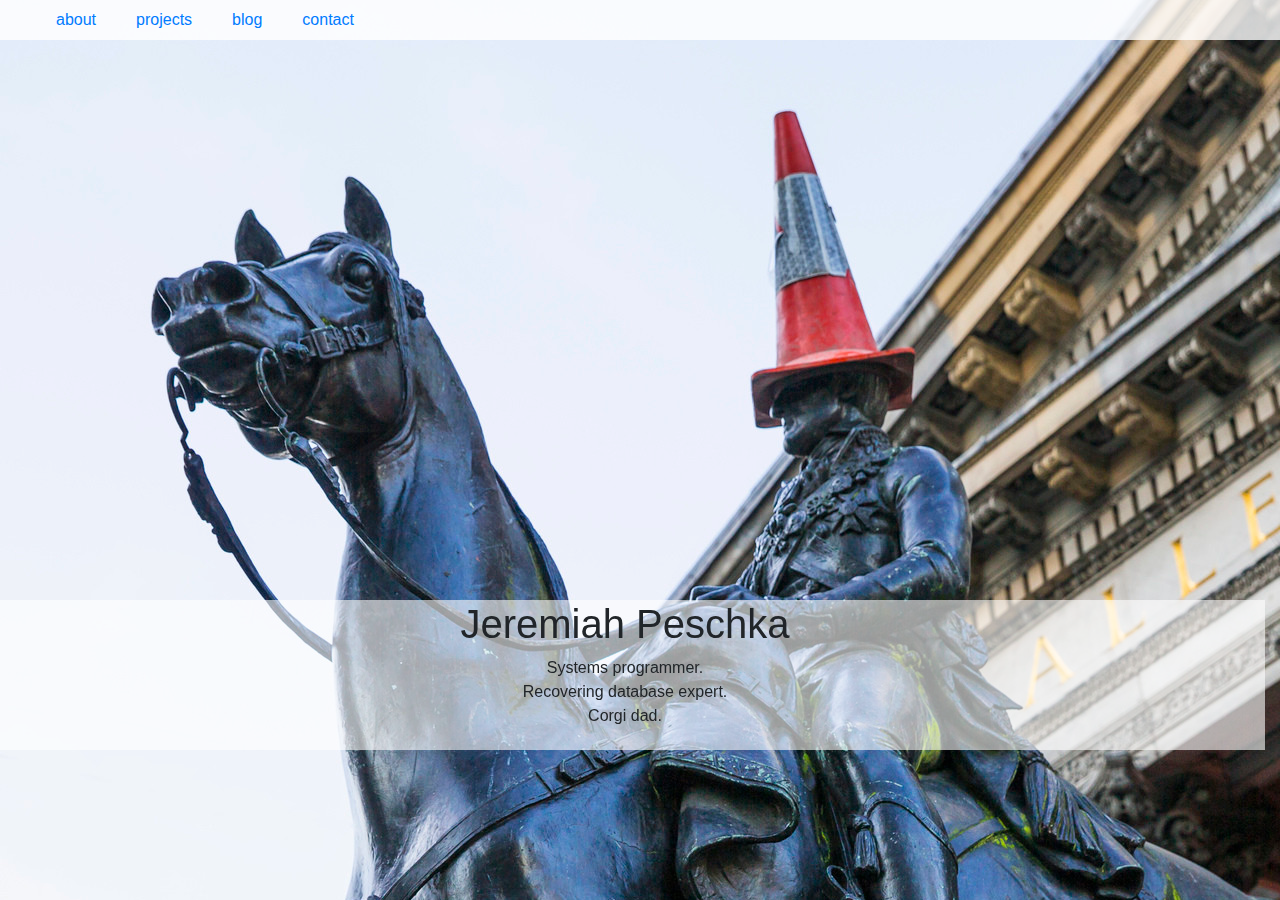
<file: index.html>
<!DOCTYPE html>
<html lang="en">
  <head>
    <!-- Required meta tags -->
    <meta charset="utf-8" />
    <meta
      name="viewport"
      content="width=device-width, initial-scale=1, shrink-to-fit=no"
    />

    <!-- Bootstrap CSS -->
    <link
      rel="stylesheet"
      href="https://stackpath.bootstrapcdn.com/bootstrap/4.3.1/css/bootstrap.min.css"
      integrity="sha384-ggOyR0iXCbMQv3Xipma34MD+dH/1fQ784/j6cY/iJTQUOhcWr7x9JvoRxT2MZw1T"
      crossorigin="anonymous"
    />
    <link rel="stylesheet" href="style.css" />
    <meta http-equiv="X-UA-Compatible" content="ie=edge" />
    <title>Jeremiah Peschka</title>
    <style type='text/css'>
    body {
      background-image: url('images/wel.jpg');
      background-position: top 0px left 0px;
      background-repeat: none;
    }
    </style>
  </head>
  <body>
    <nav class="navbar  navbar-expand-lg">
      <ul class="navbar-nav">
        <ol class="nav-item">
          <a href="about.html">about</a>
        </ol>
        <ol class="nav-item">
          <a href="projects.html">projects</a>
        </ol>
        <ol class="nav-item">
          <a href="https://facility9.com">blog</a>
        </ol>
        <ol class="nav-item">
          <a href="contact.html">contact</a>
        </ol>
      </ul>
    </nav>
    <section id="title">
      <div class="row">
        <div class="title-bar">
          <div class="col-12">
            <h1>Jeremiah Peschka</h1>
            <p>Systems programmer.<br />Recovering database expert.<br />Corgi dad.</p>
            </span>
          </div>
        </div>
      </div>
    </section>
  </body>
</html>
</file>
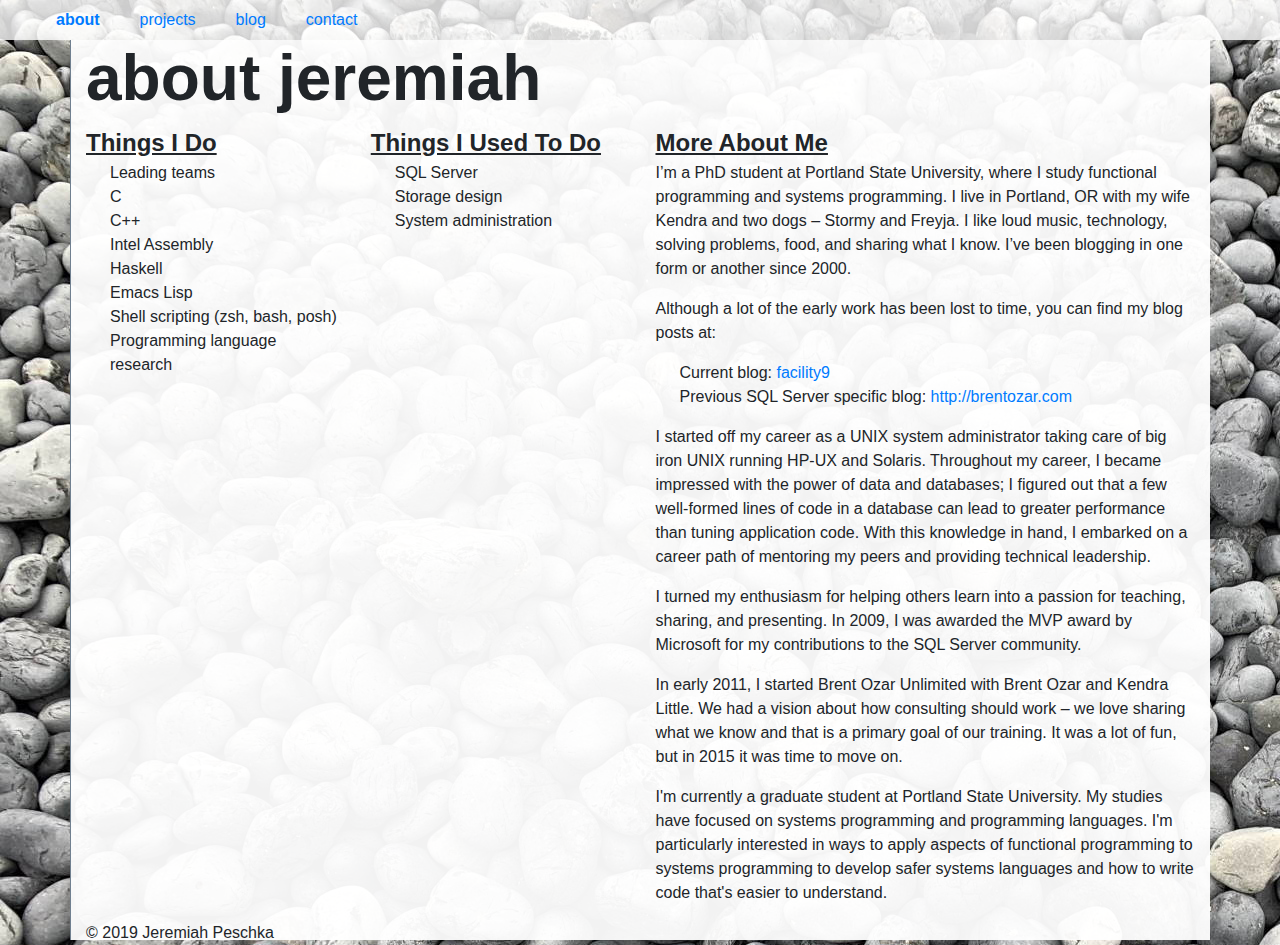
<file: about.html>
<!DOCTYPE html>
<html lang="en">
  <head>
    <!-- Required meta tags -->
    <meta charset="utf-8" />
    <meta
      name="viewport"
      content="width=device-width, initial-scale=1, shrink-to-fit=no"
    />

    <!-- Bootstrap CSS -->
    <link
      rel="stylesheet"
      href="https://stackpath.bootstrapcdn.com/bootstrap/4.3.1/css/bootstrap.min.css"
      integrity="sha384-ggOyR0iXCbMQv3Xipma34MD+dH/1fQ784/j6cY/iJTQUOhcWr7x9JvoRxT2MZw1T"
      crossorigin="anonymous"
    />
    <link rel="stylesheet" href="style.css" />
    <meta http-equiv="X-UA-Compatible" content="ie=edge" />
    <style type="text/css">
      html,
      body {
        height: 100%;
      }

      body { background-image: url('images/rox.jpg');}
    </style>
    <title>About Jeremiah</title>
  </head>
  <body>
    <nav class="navbar navbar-expand-lg">
      <ul class="navbar-nav">
        <ol class="nav-item active">
          <a href="about.html">about</a>
        </ol>
        <ol class="nav-item">
          <a href="projects.html">projects</a>
        </ol>
        <ol class="nav-item">
          <a href="https://facility9.com">blog</a>
        </ol>
        <ol class="nav-item">
          <a href="contact.html">contact</a>
        </ol>
      </ul>
    </nav>
    <div class="container h-100">
      <div class="about-header">
        <h1>about jeremiah</h1>
      </div>

      <div class="row">
        <div class="col-md-3">
          <div class="tid">Things I Do</div>
          <ul class="tid-list">
            <li>Leading teams</li>
            <li>C</li>
            <li>C++</li>
            <li>Intel Assembly</li>
            <li>Haskell</li>
            <li>Emacs Lisp</li>
            <li>Shell scripting (zsh, bash, posh)</li>
            <li>Programming language research</li>
          </ul>
        </div>
        <div class="col-md-3">
            <div class="tid">Things I Used To Do</div>
          <ul class="tid-list">
            <li>SQL Server</li>
            <li>Storage design</li>
            <li>System administration</li>
          </ul>
        </div>
        <div class="col-md-6">
          <div class="tid">More About Me</div>
          <p>
            I’m a PhD student at Portland State University, where I study
            functional programming and systems programming. I live in Portland,
            OR with my wife Kendra and two dogs – Stormy and Freyja. I like loud
            music, technology, solving problems, food, and sharing what I know.
            I’ve been blogging in one form or another since 2000.
          </p>
          <p>
            Although a lot of the early work has been lost to time, you can find
            my blog posts at:
          </p>

          <ul class="tid-list">
            <li>Current blog: <a href="http://facility9.com">facility9</a></li>
            <li>
              Previous SQL Server specific blog:
              <a href="http://brentozar.com">http://brentozar.com</a>
            </li>
          </ul>

          <p>
            I started off my career as a UNIX system administrator taking care
            of big iron UNIX running HP-UX and Solaris. Throughout my career, I
            became impressed with the power of data and databases; I figured out
            that a few well-formed lines of code in a database can lead to
            greater performance than tuning application code. With this
            knowledge in hand, I embarked on a career path of mentoring my peers
            and providing technical leadership.
          </p>

          <p>
            I turned my enthusiasm for helping others learn into a passion for
            teaching, sharing, and presenting. In 2009, I was awarded the MVP
            award by Microsoft for my contributions to the SQL Server community.
          </p>

          <p>
            In early 2011, I started Brent Ozar Unlimited with Brent Ozar and
            Kendra Little. We had a vision about how consulting should work – we
            love sharing what we know and that is a primary goal of our
            training. It was a lot of fun, but in 2015 it was time to move on.
          </p>

          <p>
            I'm currently a graduate student at Portland State University. My
            studies have focused on systems programming and programming
            languages. I'm particularly interested in ways to apply aspects of
            functional programming to systems programming to develop safer
            systems languages and how to write code that's easier to understand.
          </p>
        </div>
      </div>
      <div class="footer">
        &copy; 2019 Jeremiah Peschka
      </div>
    </div>
  </body>
</html>
</file>
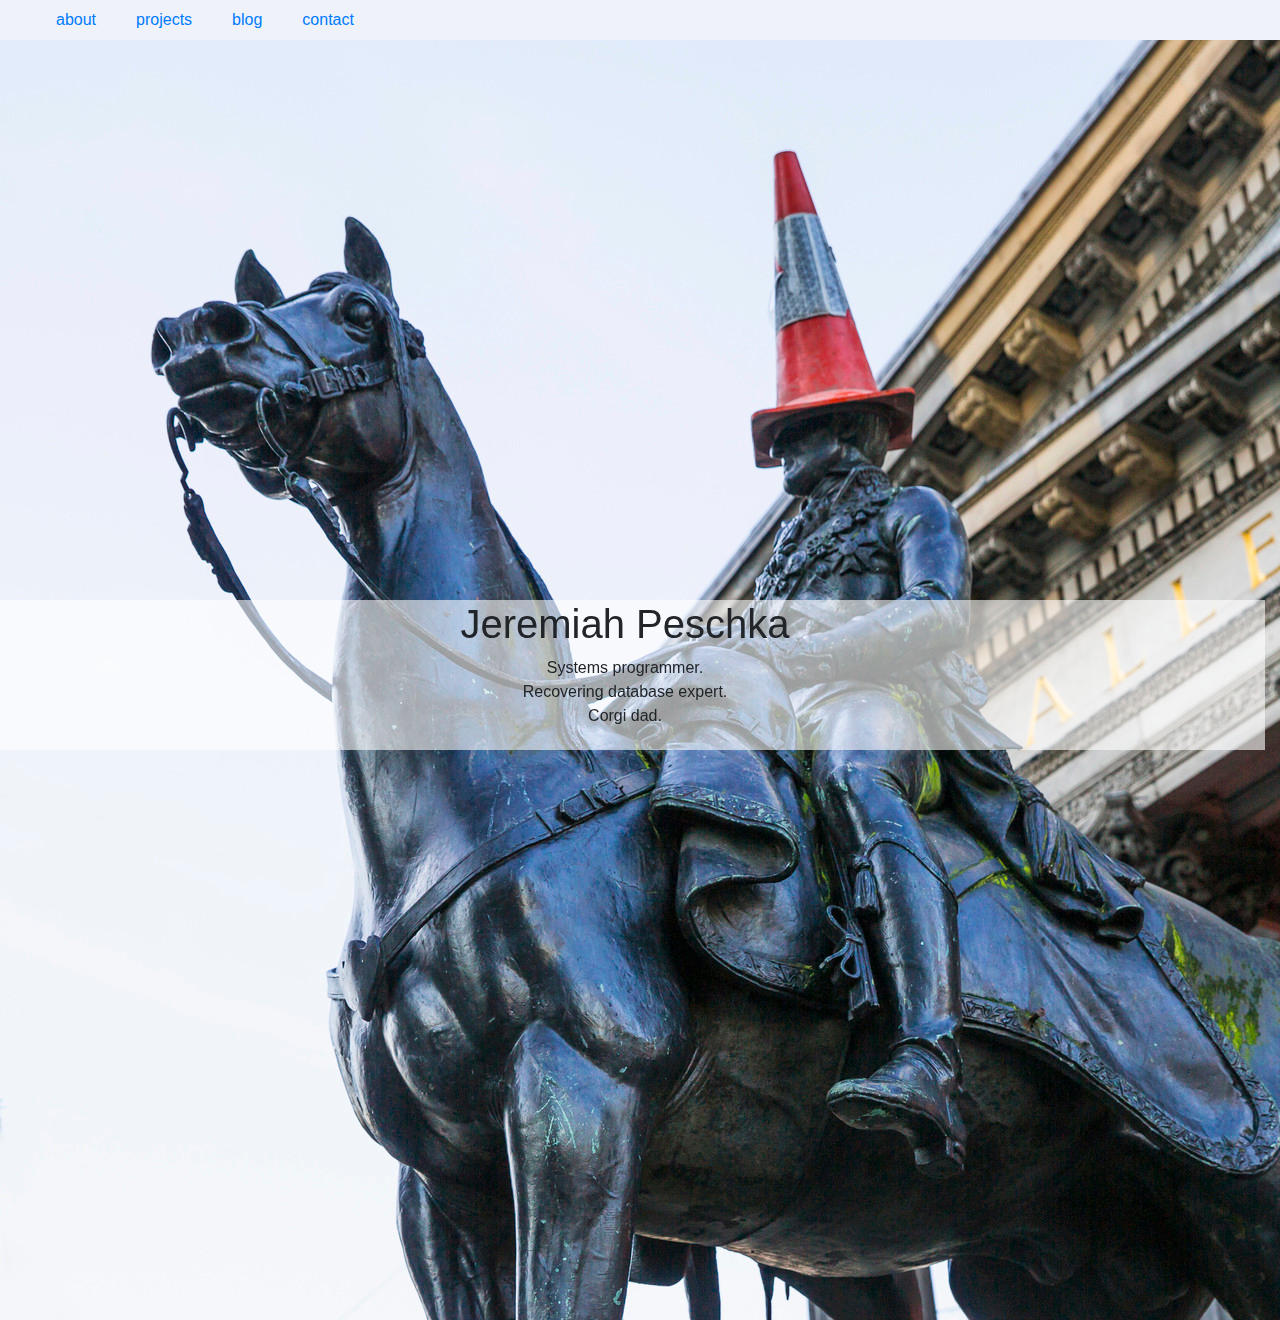
<file: default.html>
<!DOCTYPE html>
<html lang="en">
  <head>
    <!-- Required meta tags -->
    <meta charset="utf-8" />
    <meta
      name="viewport"
      content="width=device-width, initial-scale=1, shrink-to-fit=no"
    />

    <!-- Bootstrap CSS -->
    <link
      rel="stylesheet"
      href="https://stackpath.bootstrapcdn.com/bootstrap/4.3.1/css/bootstrap.min.css"
      integrity="sha384-ggOyR0iXCbMQv3Xipma34MD+dH/1fQ784/j6cY/iJTQUOhcWr7x9JvoRxT2MZw1T"
      crossorigin="anonymous"
    />
    <link rel="stylesheet" href="style.css" />
    <meta http-equiv="X-UA-Compatible" content="ie=edge" />
    <title>Jeremiah Peschka</title>
  </head>
  <body>
    <nav class="navbar  navbar-expand-lg">
      <ul class="navbar-nav">
        <ol class="nav-item">
          <a href="about.html">about</a>
        </ol>
        <ol class="nav-item">
          <a href="projects.html">projects</a>
        </ol>
        <ol class="nav-item">
          <a href="https://facility9.com">blog</a>
        </ol>
        <ol class="nav-item">
          <a href="contact.html">contact</a>
        </ol>
      </ul>
    </nav>
    <section id="title">
      <header>
        <img src="images/wel.jpg" class="bg" />
      </header>
      <div class="row">
        <div class="title-bar">
          <div class="col-12">
            <h1>Jeremiah Peschka</h1>
            <p>Systems programmer.<br />Recovering database expert.<br />Corgi dad.</p>
            </span>
          </div>
        </div>
      </div>
    </section>
  </body>
</html>
</file>
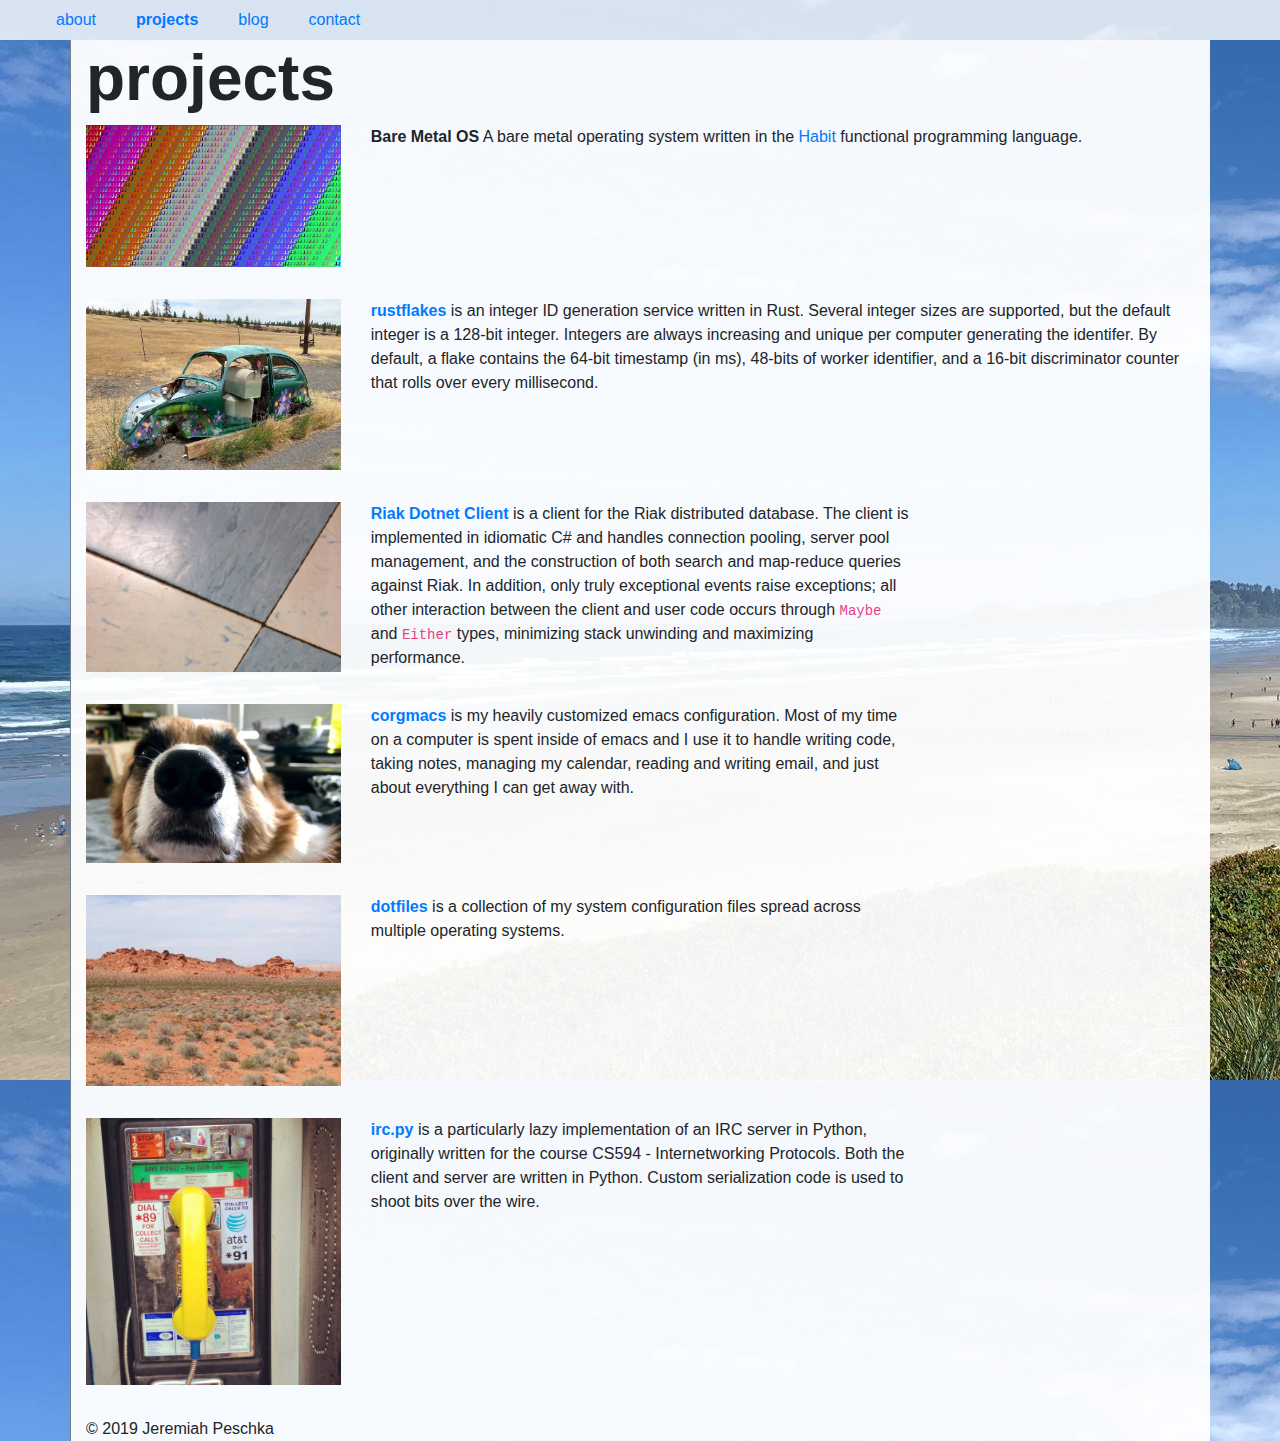
<file: projects.html>
<!DOCTYPE html>
<html lang="en">
  <head>
    <!-- Required meta tags -->
    <meta charset="utf-8" />
    <meta
      name="viewport"
      content="width=device-width, initial-scale=1, shrink-to-fit=no"
    />

    <!-- Bootstrap CSS -->
    <link
      rel="stylesheet"
      href="https://stackpath.bootstrapcdn.com/bootstrap/4.3.1/css/bootstrap.min.css"
      integrity="sha384-ggOyR0iXCbMQv3Xipma34MD+dH/1fQ784/j6cY/iJTQUOhcWr7x9JvoRxT2MZw1T"
      crossorigin="anonymous"
    />
    <link rel="stylesheet" href="style.css" />
    <meta http-equiv="X-UA-Compatible" content="ie=edge" />
    <style type="text/css">
      html,
      body {
        height: 100%;
      }

      body { background-image: url('images/prj.jpg');}
    </style>
    <title>Projects</title>
  </head>
  <body>
    <nav class="navbar  navbar-expand-lg">
      <ul class="navbar-nav">
        <ol class="nav-item">
          <a href="about.html">about</a>
        </ol>
        <ol class="nav-item active">
          <a href="projects.html">projects</a>
        </ol>
        <ol class="nav-item">
          <a href="https://facility9.com">blog</a>
        </ol>
        <ol class="nav-item">
          <a href="contact.html">contact</a>
        </ol>
      </ul>
    </nav>
    <div class="container">
      <div class="about-header">
        <h1>projects</h1>
      </div>
      <div class="row proj-row">
        <div class="col-3"><img src="images/qemu.gif" width="100%" /></div>
        <div class="col-9">
          <span class="proj-title">Bare Metal OS</span> A bare metal operating
          system written in the
          <a href="https://habit-lang.org">Habit</a> functional programming
          language.
        </div>
      </div>
      <div class="row proj-row">
        <div class="col-3">
          <img src="images/flk.jpg" width="100%" alt="" />
        </div>
        <div class="col-9">
          <span class="proj-title">
            <a href="https://github.com/peschkaj/rustflakes">rustflakes</a>
          </span>
          is an integer ID generation service written in Rust. Several integer
          sizes are supported, but the default integer is a 128-bit integer.
          Integers are always increasing and unique per computer generating the
          identifer. By default, a flake contains the 64-bit timestamp (in ms),
          48-bits of worker identifier, and a 16-bit discriminator counter that
          rolls over every millisecond.
        </div>
      </div>

      <div class="row proj-row">
        <div class="col-3"><img src="images/rdc.jpg" width="100%" /></div>
        <div class="col-6">
          <span class="proj-title">
            <a href="https://github.com/peschkaj/riak-dotnet-client">
              Riak Dotnet Client
            </a>
          </span>
          is a client for the Riak distributed database. The client is
          implemented in idiomatic C# and handles connection pooling, server
          pool management, and the construction of both search and map-reduce
          queries against Riak. In addition, only truly exceptional events raise
          exceptions; all other interaction between the client and user code
          occurs through <code>Maybe</code> and <code>Either</code>
          types, minimizing stack unwinding and maximizing performance.
        </div>
      </div>
      <div class="row proj-row">
        <div class="col-3"><img src="images/crg.jpg" width="100%" /></div>
        <div class="col-6">
          <span class="proj-title">
            <a href="https://github.com/peschkaj/corgmacs">corgmacs</a>
          </span>
          is my heavily customized emacs configuration. Most of my time on a
          computer is spent inside of emacs and I use it to handle writing code,
          taking notes, managing my calendar, reading and writing email, and
          just about everything I can get away with.
        </div>
      </div>
      <div class="row proj-row">
        <div class="col-3"><img src="images/dot.jpg" width="100%" /></div>
        <div class="col-6">
          <span class="proj-title"
            ><a href="https://github.com/peschkaj/dotfiles">dotfiles</a></span
          >
          is a collection of my system configuration files spread across
          multiple operating systems.
        </div>
      </div>
      <div class="row proj-row">
        <div class="col-3"><img src="images/irc.jpg" width="100%" /></div>
        <div class="col-6">
          <span class="proj-title">
            <a href="https://github.com/peschkaj/irc.py">irc.py</a>
          </span>
          is a particularly lazy implementation of an IRC server in Python,
          originally written for the course CS594 - Internetworking Protocols.
          Both the client and server are written in Python. Custom serialization
          code is used to shoot bits over the wire.
        </div>
      </div>
      <div class="footer">
          &copy; 2019 Jeremiah Peschka
        </div>
    </div>
  </body>
</html>
</file>
<file: style.css>
body {
  background-color: lightsteelblue;
}

* { z-index: 5; }

.navbar { z-index: 10; }

.title-bar {
  background-color: rgba(255, 255, 255, 0.6);
  width: 100%;
  height: 150px;
  vertical-align: middle;
  position: fixed;
  bottom: 150px;
}

.title-bar .col-12 {
  display: inline-block;
  text-align: center;
}

.navbar {
  background-color: rgba(255, 255, 255, 0.8);
}

.navbar-nav > .active > a {
  font-weight: bold;
}

.about-header h1 {
  font-size: 4.0em;
  font-weight: bold;
}

.tid {
  text-decoration: underline;
  font-size: 1.5em;
  font-weight: bold;
}

.tid-list {
  list-style: none;
}

.tid-list li {
  margin-left: -1em;
}

.container {
  background-color: rgba(255, 255, 255, 0.95);
  border-left: 1px solid slategrey;
}

.proj-title {
  font-weight: bold;
}

.proj-row {
  margin-bottom: 2em;
}

#contact-form {
  border: 1px solid black;
  margin-left: auto;
  margin-right: auto;
}
</file>
